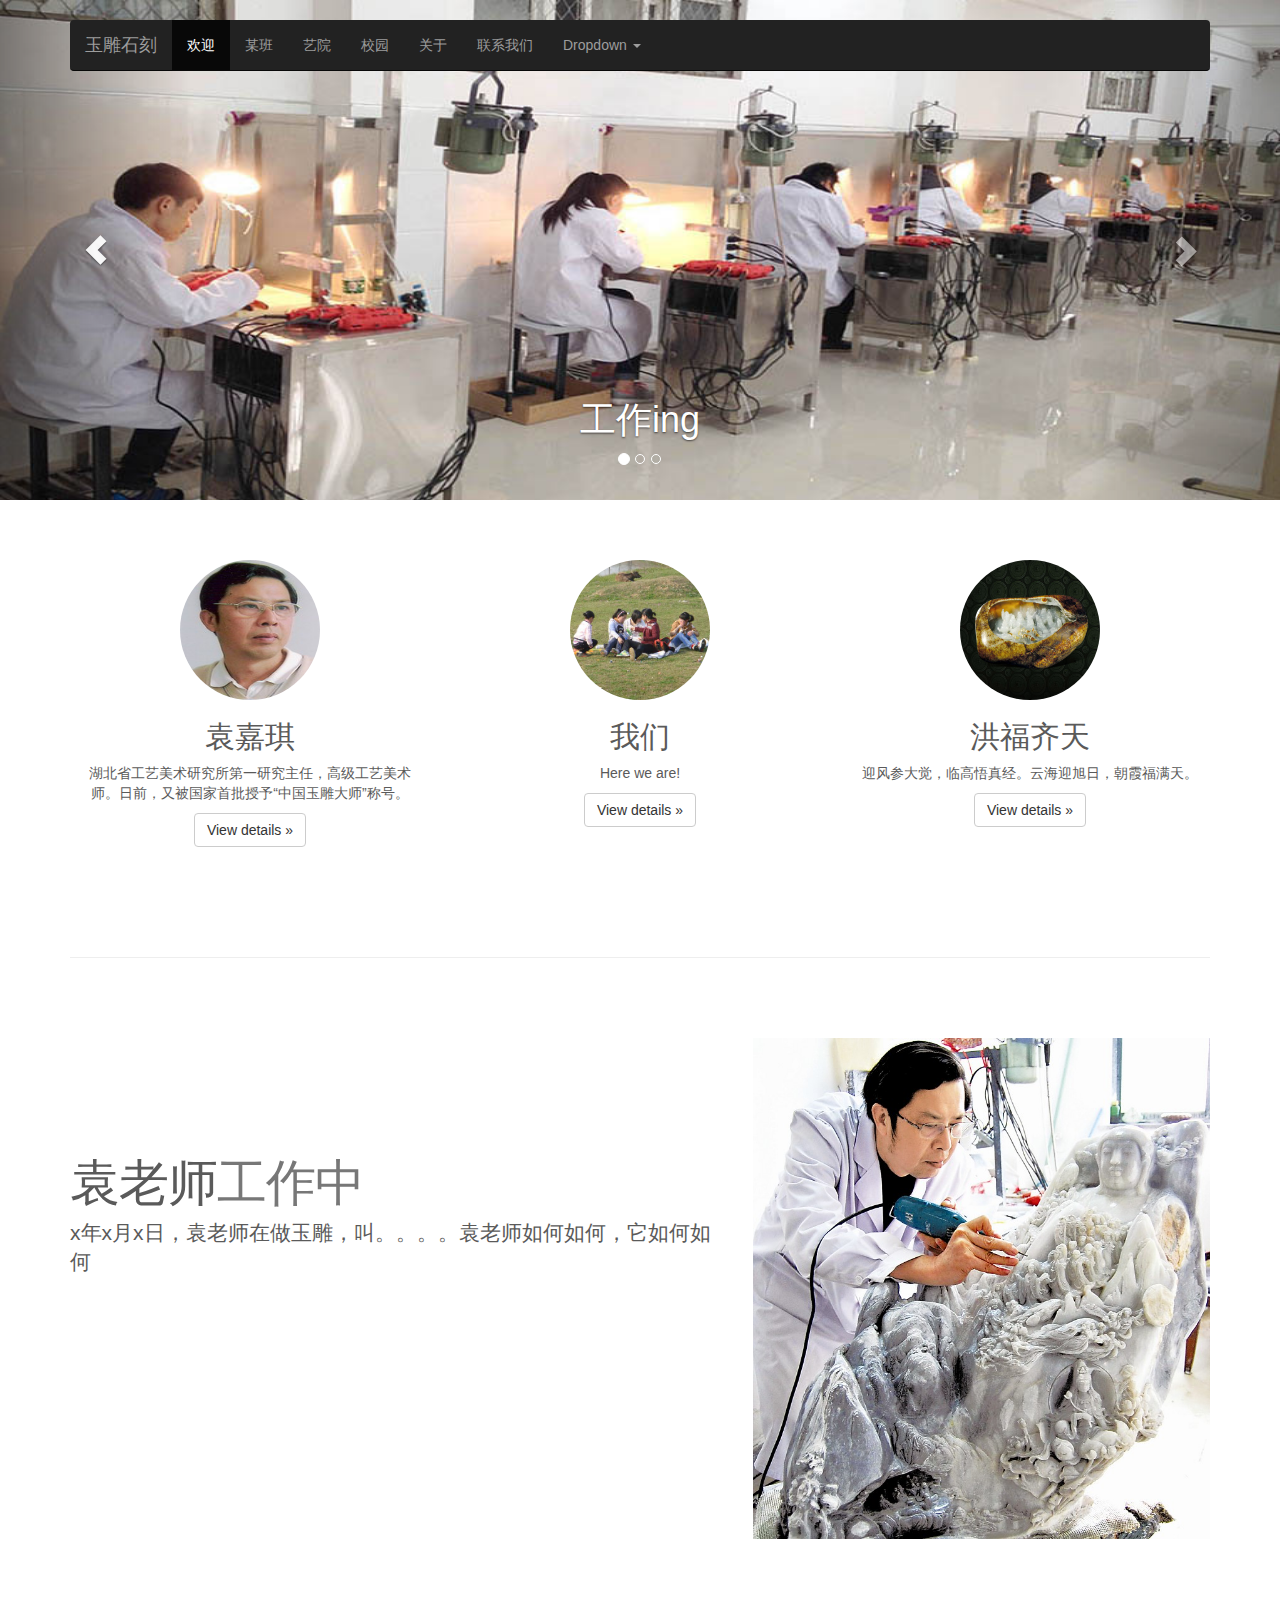
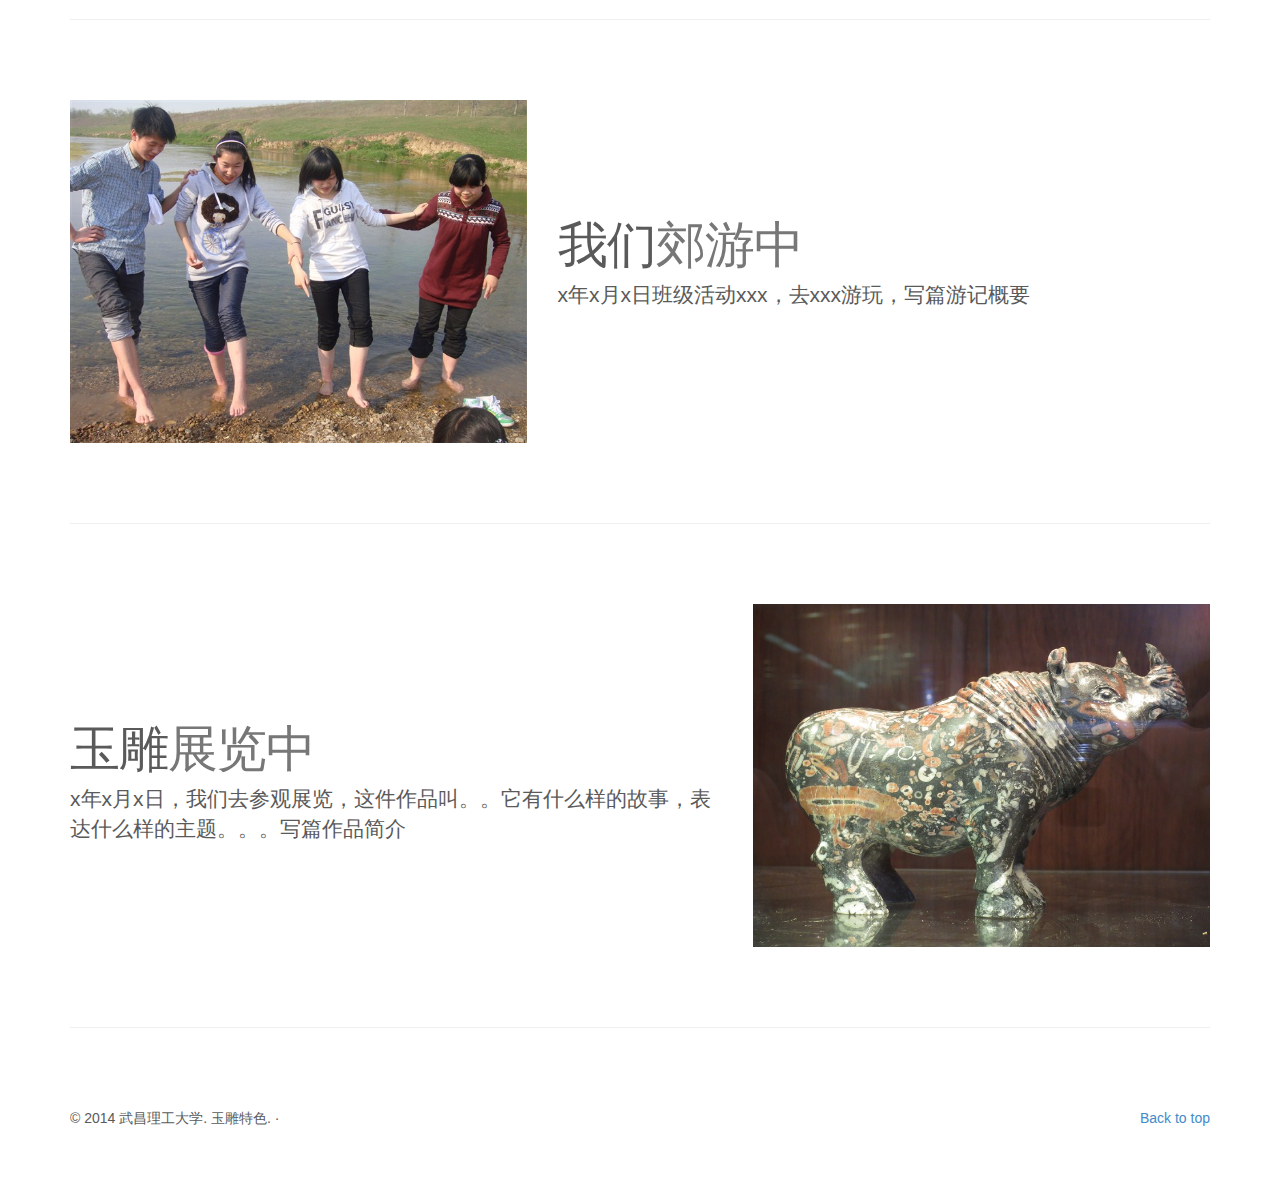
<file: index.htm>
<!DOCTYPE html>
<html lang="en">
  <head>
    <meta charset="utf-8">
    <meta http-equiv="X-UA-Compatible" content="IE=edge">
    <meta name="viewport" content="width=device-width, initial-scale=1">
    <meta name="description" content="For Class">
    <meta name="author" content="xinting">
    <title>Class</title>

    <link href="dist/css/bootstrap.min.css" rel="stylesheet">
    <link href="css/carousel.css" rel="stylesheet">
  </head>
<!-- NAVBAR
================================================== -->
  <body>
    <div class="navbar-wrapper">
      <div class="container">

        <nav class="navbar navbar-inverse navbar-static-top" role="navigation">
          <div class="container">
            <div class="navbar-header">
              <button type="button" class="navbar-toggle collapsed" data-toggle="collapse" data-target="#navbar" aria-expanded="false" aria-controls="navbar">
                <span class="sr-only">Toggle navigation</span>
                <span class="icon-bar"></span>
                <span class="icon-bar"></span>
                <span class="icon-bar"></span>
              </button>
              <a class="navbar-brand" href="#">玉雕石刻</a>
            </div>
            <div id="navbar" class="navbar-collapse collapse">
              <ul class="nav navbar-nav">
                <li class="active"><a href="index.htm">欢迎</a></li>
                <li><a href="class.html">某班</a></li>
                  <li><a href="academy.html">艺院</a></li>
                <li><a href="campus.html">校园</a></li>
                  <li><a href="about.html">关于</a></li>
                  <li><a href="contact.html">联系我们</a></li>
                <li class="dropdown">
                  <a href="#" class="dropdown-toggle" data-toggle="dropdown">Dropdown <span class="caret"></span></a>
                  <ul class="dropdown-menu" role="menu">
                    <li><a href="#">Action</a></li>
                    <li><a href="#">Another action</a></li>
                    <li><a href="#">Something else here</a></li>
                    <li class="divider"></li>
                    <li class="dropdown-header">Nav header</li>
                    <li><a href="#">Separated link</a></li>
                    <li><a href="#">One more separated link</a></li>
                  </ul>
                </li>
              </ul>
            </div>
          </div>
        </nav>

      </div>
    </div>


    <!-- Carousel
    ================================================== -->
    <div id="myCarousel" class="carousel slide" data-ride="carousel">
      <!-- Indicators -->
      <ol class="carousel-indicators">
        <li data-target="#myCarousel" data-slide-to="0" class="active"></li>
        <li data-target="#myCarousel" data-slide-to="1"></li>
        <li data-target="#myCarousel" data-slide-to="2"></li>
      </ol>
      <div class="carousel-inner" role="listbox">
        <div class="item active">
          <img src="img/Desktop/class/work-carousel.jpg" alt="First slide">
          <div class="container">
            <div class="carousel-caption">
              <h1>工作ing</h1><!--
              <p>武昌理工学院是经教育部批准设置的普通本科高校，前身为武汉科技大学中南分校，是一所以工学、管理学为主、多学科协调发展的民办高校。</p>
              <p><a class="btn btn-lg btn-primary" href="#" role="button">Sign up today</a></p>-->
            </div>
          </div>
        </div>
        <div class="item">
          <img src="img/Desktop/academy/academy-carousel.jpg" alt="Second slide">
          <div class="container">
            <div class="carousel-caption">
              <h1>我们学院</h1><!--
              <p>Cras justo odio, dapibus ac facilisis in, egestas eget quam. Donec id elit non mi porta gravida at eget metus. Nullam id dolor id nibh ultricies vehicula ut id elit.</p>
              <p><a class="btn btn-lg btn-primary" href="#" role="button">Learn more</a></p>-->
            </div>
          </div>
        </div>
        <div class="item">
          <img src="img/Desktop/class/we-carousel.jpg" alt="Third slide">
          <div class="container">
            <div class="carousel-caption">
              <h1>老师和我们</h1><!--
              <p>Cras justo odio, dapibus ac facilisis in, egestas eget quam. Donec id elit non mi porta gravida at eget metus. Nullam id dolor id nibh ultricies vehicula ut id elit.</p>
              <p><a class="btn btn-lg btn-primary" href="#" role="button">Browse gallery</a></p>-->
            </div>
          </div>
        </div>
      </div>
      <a class="left carousel-control" href="#myCarousel" role="button" data-slide="prev">
        <span class="glyphicon glyphicon-chevron-left"></span>
        <span class="sr-only">Previous</span>
      </a>
      <a class="right carousel-control" href="#myCarousel" role="button" data-slide="next">
        <span class="glyphicon glyphicon-chevron-right"></span>
        <span class="sr-only">Next</span>
      </a>
    </div><!-- /.carousel -->


    <!-- Marketing messaging and featurettes
    ================================================== -->
    <!-- Wrap the rest of the page in another container to center all the content. -->

    <div class="container marketing">

      <!-- Three columns of text below the carousel -->
      <div class="row">
        <div class="col-lg-4">
          <img class="img-circle" src="img/Desktop/class/Jaqi Yuan/photo.jpg" alt="Generic placeholder image" style="width: 140px; height: 140px;">
          <h2>袁嘉琪</h2>
          <p>湖北省工艺美术研究所第一研究主任，高级工艺美术师。日前，又被国家首批授予“中国玉雕大师”称号。</p>
          <p><a class="btn btn-default" href="yuan.html" role="button">View details &raquo;</a></p>
        </div><!-- /.col-lg-4 -->
        <div class="col-lg-4">
          <img class="img-circle" src="img/Desktop/class/us-circle.jpg" alt="Generic placeholder image" style="width: 140px; height: 140px;">
          <h2>我们</h2>
          <p>Here we are!</p>
          <p><a class="btn btn-default" href="class.html" role="button">View details &raquo;</a></p>
        </div><!-- /.col-lg-4 -->
        <div class="col-lg-4">
          <img class="img-circle" src="img/Desktop/class/Jaqi Yuan/head.jpg" alt="Generic placeholder image" style="width: 140px; height: 140px;">
          <h2>洪福齐天</h2>
          <p>迎风参大觉，临高悟真经。云海迎旭日，朝霞福满天。</p>
          <p><a class="btn btn-default" href="jade.html" role="button">View details &raquo;</a></p>
        </div><!-- /.col-lg-4 -->
      </div><!-- /.row -->


      <!-- START THE FEATURETTES -->

      <hr class="featurette-divider">

      <div class="row featurette">
        <div class="col-md-7">
          <h2 class="featurette-heading">袁老师<span class="text-muted">工作中</span></h2>
          <p class="lead">x年x月x日，袁老师在做玉雕，叫。。。。袁老师如何如何，它如何如何</p>
        </div>
        <div class="col-md-5">
          <img class="featurette-image img-responsive" src="img/Desktop/class/Jaqi Yuan/yuan-work.jpg" alt="Generic placeholder image">
        </div>
      </div>

      <hr class="featurette-divider">

      <div class="row featurette">
        <div class="col-md-5">
          <img class="featurette-image img-responsive" src="img/Desktop/class/us-play.jpg" alt="Generic placeholder image">
        </div>
        <div class="col-md-7">
          <h2 class="featurette-heading">我们<span class="text-muted">郊游中</span></h2>
          <p class="lead">x年x月x日班级活动xxx，去xxx游玩，写篇游记概要</p>
        </div>
      </div>

      <hr class="featurette-divider">

      <div class="row featurette">
        <div class="col-md-7">
          <h2 class="featurette-heading">玉雕<span class="text-muted">展览中</span></h2>
          <p class="lead">x年x月x日，我们去参观展览，这件作品叫。。它有什么样的故事，表达什么样的主题。。。写篇作品简介</p>
        </div>
        <div class="col-md-5">
          <img class="featurette-image img-responsive" src="img/Desktop/class/jade-square.jpg" alt="Generic placeholder image">
        </div>
      </div>

      <hr class="featurette-divider">

      <!-- /END THE FEATURETTES -->


      <!-- FOOTER -->
      <footer>
        <p class="pull-right"><a href="#">Back to top</a></p>
        <p>&copy; 2014 武昌理工大学. 玉雕特色. &middot; </p>
      </footer>

    </div><!-- /.container -->

    <script src="js/jquery-1.11.1.min.js"></script>
    <script src="dist/js/bootstrap.min.js"></script>
    <script src="js/docs.min.js"></script>
  </body>
</html>
</file>
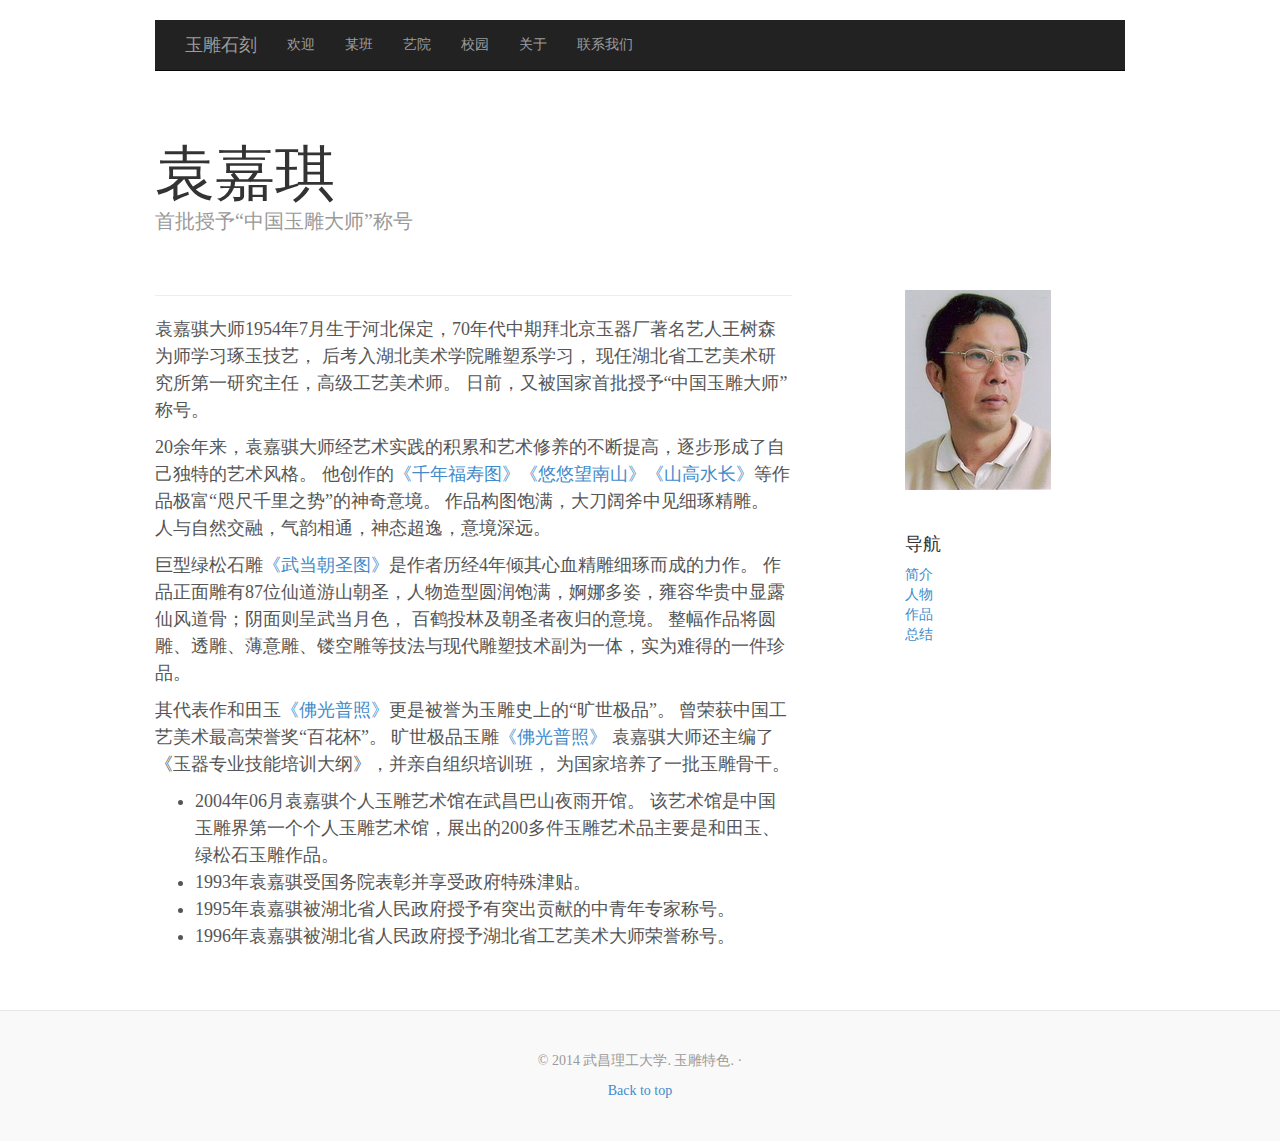
<file: yuan.html>
<!DOCTYPE html>
<!-- saved from url=(0036)http://v3.bootcss.com/examples/blog/ -->
<html lang="en"><head><meta http-equiv="Content-Type" content="text/html; charset=UTF-8">
    <meta charset="utf-8">
    <meta http-equiv="X-UA-Compatible" content="IE=edge">
    <meta name="viewport" content="width=device-width, initial-scale=1">
    <meta name="description" content="">
    <meta name="author" content="">
    <link rel="icon" href="http://v3.bootcss.com/favicon.ico">

    <title>Blog Template for Bootstrap</title>

    <!-- Bootstrap core CSS -->
    <link href="dist/css/bootstrap.min.css" rel="stylesheet">

    <!-- Custom styles for this template -->
    <link href="css/blog.css" rel="stylesheet">
  <style id="style-1-cropbar-clipper">/* Copyright 2014 Evernote Corporation. All rights reserved. */
.en-markup-crop-options {
    top: 18px !important;
    left: 50% !important;
    margin-left: -100px !important;
    width: 200px !important;
    border: 2px rgba(255,255,255,.38) solid !important;
    border-radius: 4px !important;
}

.en-markup-crop-options div div:first-of-type {
    margin-left: 0px !important;
}
</style></head>

  <body>
      <div class="navbar-wrapper">
      <div class="container">

        <nav class="navbar navbar-inverse navbar-static-top" role="navigation">
          <div class="container">
            <div class="navbar-header">
              <button type="button" class="navbar-toggle collapsed" data-toggle="collapse" data-target="#navbar" aria-expanded="false" aria-controls="navbar">
                <span class="sr-only">Toggle navigation</span>
                <span class="icon-bar"></span>
                <span class="icon-bar"></span>
                <span class="icon-bar"></span>
              </button>
              <a class="navbar-brand" href="#">玉雕石刻</a>
            </div>
            <div id="navbar" class="navbar-collapse collapse">
              <ul class="nav navbar-nav">
                <li><a href="index.htm">欢迎</a></li>
                <li><a href="class.html">某班</a></li>
                  <li><a href="academy.html">艺院</a></li>
                <li><a href="campus.html">校园</a></li>
                  <li><a href="about.html">关于</a></li>
                  <li><a href="contact.html">联系我们</a></li>
              </ul>
            </div>
          </div>
        </nav>

      <div class="blog-header">
        <h1 class="blog-title">袁嘉琪</h1>
        <p class="lead blog-description">首批授予“中国玉雕大师”称号</p>
      </div>

      <div class="row">
        <div class="tab-content">
              
        <div id="instr" role="tabpanel" class="col-sm-8 blog-main tab-pane active">
          <div class="blog-post">
            <hr>
            <p>袁嘉骐大师1954年7月生于河北保定，70年代中期拜北京玉器厂著名艺人王树森为师学习琢玉技艺，
后考入湖北美术学院雕塑系学习，
现任湖北省工艺美术研究所第一研究主任，高级工艺美术师。
日前，又被国家首批授予“中国玉雕大师”称号。</p>
            <p>20余年来，袁嘉骐大师经艺术实践的积累和艺术修养的不断提高，逐步形成了自己独特的艺术风格。
                他创作的<a data-toggle="popover" data-trigger="hover" data-content="<img src='img/Desktop/class/Jaqi Yuan/1.jpg'>">《千年福寿图》</a><a data-toggle="popover" data-trigger="hover" data-content="<img src='img/Desktop/class/Jaqi Yuan/1.jpg'>">《悠悠望南山》</a><a data-toggle="popover" data-trigger="hover" data-content="<img src='img/Desktop/class/Jaqi Yuan/1.jpg'>">《山高水长》</a>等作品极富“咫尺千里之势”的神奇意境。
                作品构图饱满，大刀阔斧中见细琢精雕。
                人与自然交融，气韵相通，神态超逸，意境深远。</p>
            <p>
                巨型绿松石雕<a data-toggle="popover" data-trigger="hover" data-content="<img src='img/Desktop/class/Jaqi Yuan/1.jpg'>">《武当朝圣图》</a>是作者历经4年倾其心血精雕细琢而成的力作。
                作品正面雕有87位仙道游山朝圣，人物造型圆润饱满，婀娜多姿，雍容华贵中显露仙风道骨；阴面则呈武当月色，
                百鹤投林及朝圣者夜归的意境。
                整幅作品将圆雕、透雕、薄意雕、镂空雕等技法与现代雕塑技术副为一体，实为难得的一件珍品。</p>
            <p>其代表作和田玉<a data-toggle="popover" data-trigger="hover" data-content="<img src='img/Desktop/class/Jaqi Yuan/1.jpg'>">《佛光普照》</a>更是被誉为玉雕史上的“旷世极品”。
                曾荣获中国工艺美术最高荣誉奖“百花杯”。
                旷世极品玉雕<a data-toggle="popover" data-trigger="hover" data-content="<img src='img/Desktop/class/Jaqi Yuan/1.jpg'>">《佛光普照》</a>
                袁嘉骐大师还主编了《玉器专业技能培训大纲》，并亲自组织培训班，
                为国家培养了一批玉雕骨干。</p>
            <ul>
                <li>2004年06月袁嘉骐个人玉雕艺术馆在武昌巴山夜雨开馆。
                该艺术馆是中国玉雕界第一个个人玉雕艺术馆，展出的200多件玉雕艺术品主要是和田玉、绿松石玉雕作品。</li>
                <li>1993年袁嘉骐受国务院表彰并享受政府特殊津贴。</li>
                <li>1995年袁嘉骐被湖北省人民政府授予有突出贡献的中青年专家称号。</li>
                <li>1996年袁嘉骐被湖北省人民政府授予湖北省工艺美术大师荣誉称号。</li>
            </ul>
          </div><!-- /.blog-post -->
        </div><!-- /.blog-main -->
        
        <div id="person" role="tabpanel" class="col-sm-8 blog-main tab-pane">
          <div class="blog-post">
            <hr>
            <p>袁嘉骐，1．84米的个头，身材颀长匀称，乌发，长脸型，浓眉大眼，鼻梁高且正直，面相年轻，2013年59岁的他，看起来仍然像三四十岁。这也许正应了古人所说的：玉能润五脏，滋毛发，柔筋强骨，美容防腐，轻身延年。25年来，袁嘉骐雕玉如痴如迷，呕心沥血，创造了一件又一件精美绝伦的玉雕艺术品。他和玉长相厮守，耳鬓厮磨，就像李时珍生活在草木中，陈景润生活在数学里，邓亚萍生活在乒乓球里……他说：“玩玉是我生命的全部！”</p>
            <p>袁嘉骐祖籍广东韶关，1954年7月生于河北保定。袁家世代书香，袁嘉骐的父亲早年留学美国，是国内著名的医学专家。良好的家庭教育，使袁嘉骐从小就显示出极强的求知欲和勤奋执著的秉性。他从小
 
酷爱画画。1969年底，15岁的他和姐姐、哥哥一同下放到湖北天门。四年的艰辛生活磨练了他。1973年他因病回城，当过搬运工，服装厂打包工。1975年进省工艺美术厂，从此开始了玉雕生涯。他曾连续两次考入中央工艺美术学院，均由于厂方舍不得放他这棵“摇钱树”而告吹。1978年，厂方选送他到北京学习，拜中国著名玉雕大师王树森、王得龄学艺。1981年，他又考入湖北省艺术学院，师从著名雕塑家刘政德学习雕塑。在玉雕大师中，他是惟一受过系统高等教育的。1987年，他被选调到湖北省工艺美术研究所，任第一研究室主任至今。</p>
            <p>在诸多艺术领域里，也许玉雕最冒风险。</p>
            <p>首先是识玉。凡玉都有皮璞，许多美玉在未去皮之前，简直就像一块极普通的石头。所以，俗话说“神仙难断寸玉”。远的说，春秋时期楚人卞和，三次向楚王献璞玉，前两次都被玉工看成石头，而被以欺君之罪砍掉两条腿。近的说，省里有一位老行家，花3万元买来一块石料，结果竟是废石，巨款化作无尽的叹息。因此，识玉常常使人提心吊胆，深怕一失足成千古恨。而袁嘉骐识玉却有绝招。只要见到美玉，不管外表多么粗糙顽劣，多么普通，他的心就会发跳，他和玉之间仿佛有一种心灵感应。所以，业内同行说他是识玉的天才。
识出了美玉之后，紧接着是设计，即根据玉的大小、形状、色调设计图形。它要求设计者融入玉中，细细揣摩，推陈出新，不能落入前人窠臼。这是最费心血的过程。袁嘉骐说：“相玉可使我神游。”他可以坐在玉前，如呆如痴，通宵达旦。</p>
            <p>然后是琢玉。这是体力和智力的结合，更有意志和运气的巧合。俗话说，铁匠怕长，木匠怕短。和木匠一样，琢玉就是琢去多余的部分。如若琢过了，琢多了，琢裂了，那就再也无法补救。曾经有多少玉器最后毁在一节链环、一个手指上，功败垂成，多年心血化为乌有。所以袁嘉骐说：“琢玉融入了我的生命和热血。”这是一种以柔克刚、以血攻玉的战争，若没有百倍的信心，千倍的耐心，万倍的细心，就不要踏进这个“地狱之门”。二十多年来，袁嘉骐右手紧握钻机，用力将钻头一微米一微米地推进，致使右手食指的第一个关节反弓成九十度。也正是这种顽强不息的精神，造就了一位大成功者。</p>
            <p>1977年，他学习玉雕才一年多，他的绿松石雕《骄杨颂》，就荣获全国玉器评比一等奖。1979年他的绿松石雕《极乐图》赴香港展出轰动一时，拍卖底价达180万元，他被称为“当代杰出玉雕大师”。1986年，他的绿松石雕<a data-toggle="popover" data-trigger="hover" data-content="<img src='img/Desktop/class/Jaqi Yuan/1.jpg'>">《山高水长》</a>荣获中国工艺美术百花奖。1994年，他和妻子皇甫映共同完成的绿松石雕《五当朝圣图》荣获国家最高荣誉奖“真绝杯”，并被当成国宝收藏。</p>

          </div><!-- /.blog-post -->
        </div><!-- /.blog-main -->
              
        <div id="works" role="tabpanel" class="col-sm-8 blog-main tab-pane">
          <div class="blog-post">
            <hr>
            <h2 class="blog-post-title">佛光普照</h2>
            <img src="img/Desktop/class/Jaqi Yuan/4.jpg">
            <p>而代表其最高艺术成就的，当属白玉石雕《佛光普照》。</p>
            <p>这件作品按佛经所言：释迦牟尼背面形成一团火焰，火焰中端坐着“过去和现在的七尊佛祖”而设计。袁嘉骐万万没有想到，佛经所言之情景，在琢玉过程中奇妙地显应了：佛祖造像身后真正出现了正圆的红色光环，恰似一轮佛光与火焰交相辉映。 1998年6月10日，临近完工的《佛光普照》在湖北省工艺美术精品展中引起轰动。人们说，袁嘉骐这次不仅获得了大成功，简直可以说创造了一个奇迹，一件神品！中国珠宝界权威杂志《中国珠宝》赞叹：“实为石破天惊旷古绝伦的世纪之宝，从古至今琢玉史中都不曾有过，真可与古代和氏璧的传说相媲美。这一神奇的‘佛光普照’作为世界之谜还有待剖析与断论。”</p>
            <p>武昌宝通寺住持悟源长老闻讯，特来袁嘉骐家观看。这位见多识广、国际闻名的新加坡籍住持一看，竟呆住了，十分虔诚地对着《佛光普照》参拜起来。随后，他又向袁嘉骐施礼，道：“袁大师，你跟佛有缘呐！你为人间做了一件大好事！这个玉是天上的玉，你把佛祖请到了人间！”</p>
            <p>面对这一成功，袁嘉骐感慨不已。他眼里闪动着泪光，以一种历尽劫难复又重生的心情说：“我做玉这多年，这一次是我冒的最大风险，承担的最大压力，它也把我多年的艺术追求都包容进去了。”</p>
            
            <p>1996年5月，袁嘉骐到昆明参加全国宝玉石学会会议。会上，新疆珠宝商A老板慕名找到袁嘉骐，拿出一摞玉石照片，请他挑选。袁嘉骐一一细看，挑中了一个大料。7月，袁嘉骐如约飞到新疆实地看料。这是一块60公斤的纯白玉料，散发出温润美洁的潜质，令人心动。袁嘉骐当场拿出设计方案。</p>
            <p>哪知A老板心中另有小算盘。原来，两天前，一位台湾商人也看中了这块料，要出高价买。A老板权衡再三，决定把玉料卖给台商。他很尴尬地向袁嘉骐说明了实情。</p>
            <p>袁嘉骐听了好失望。美玉，好像一段美好姻缘，可遇不可求啊！</p>
            <p>“不过，”A老板说，“袁先生，我也不会叫你吃亏。我替你想好了，我有个朋友那里还有两块好玉料，我带你去看看。好不好？”</p>
            <p>袁嘉骐将信将疑，跟着A老板来到另一家玉器商行，在后院看到了这两块料。一块是60公斤的白料，一块是80公斤的枣红料。一看，袁嘉骐不禁心跳加快。尤其这块八十公斤枣红料，外观像一块火烧石，偶露些许玉脉，这是那种容易使人产生幻想、但又不敢冒险买进的料。可就是这块料，使袁嘉骐感到一种神秘的诱惑力，比那块卖给台商的料更让他心动。他压抑着狂喜，搬动一下试试分量，抚摸一阵，找找感觉。他仿佛抚到了一个有灵性的活物。男女恋爱有一见钟情之说，那是生物微电流相谐共振的美妙感应；而袁嘉骐和美玉之间，竟也会一见钟情，这是人与自然之精华相碰撞产生的共鸣，这是非同凡俗的特异禀赋。他站在玉前，如醉如痴，忘记了时间，忘记了周围的人。足有一个小时，只剩他一个人在空旷的院里，蹲着，围着两块料转，直到有人喊“袁先生吃饭了！”他才从神游中回到现实世界。</p>
            <p>“这两块料我看中了！”袁嘉骐在饭桌上淡淡地，却十分肯定地说。</p>
            <p>玉料运回所里，袁嘉骐整日对着这块枣红皮戈壁子玉冥思苦想。突然，一道灵光划过袁嘉骐的脑海：对！为佛祖造像！何不借这块和田宝玉为大德大智的佛祖造像？这是袁嘉骐琢玉二十多年来，第一次产生为佛祖造像的冲动。</p>
          </div><!-- /.blog-post -->
        </div><!-- /.blog-main -->
            
        <div id="conc" role="tabpanel" class="col-sm-8 blog-main tab-pane">
          <div class="blog-post">
            <hr>
            <p></p>1997年9月，袁嘉骐荣获了工艺美术界的最高荣誉“中国工艺美术大师”。他和全国工艺美术各行各业的最高精英来到中南海紫光阁，受到了总理、副总理的亲切接见。然后又来到人民大会堂，全国人大、国务院的领导为他们颁发证书。在这108位大师中，袁嘉骐最年轻。而在玉雕界，全国只有9个大师。这似乎是只有满头华发和满脸皱纹才能得到的荣耀，他还像个小伙子，竟得到了。他手捧鲜花，面对频频闪烁的闪光灯和镜头，难得一笑的他笑着举起了证书。当晚，中央电视台《新闻联播》将他的形象传遍了全世界。</p>
            <p>这时，深圳一家珠宝公司来武汉“挖”他。看到他仍过着极其简朴的生活：住着50年代建的陈旧住房，二室一厅，只有30平方米，四壁斑驳粗糙。一间12平方米的工作室，条件简陋，没有空调，还割出三分之一当厨房。他的月收入还不足千元。这位老板皱起了眉头，用怜悯的口吻说：袁大师的条件太差了嘛！袁嘉骐说：我们单位是个“清水衙门”，就这还是我们所里尽了最大努力照顾我的呢！那老板笑逐颜开了，说：到我们那儿吧！他许以宽敞高档的单元房，高额月薪，一间舒适宽大、设备先进的“大师工作室”。新加坡一个珠宝富商，对袁嘉骐更是求贤若渴，答应给他别墅、小汽车和丰厚的年薪以及高比例的利润分成，请他一家出国定居。</p>
            <p>然而，袁嘉骐对于各方诚聘都婉言谢绝了。“我觉得，”袁嘉骐后来说，“他们那儿商业气味太重，偏重于工艺，而忽视了文化内涵和艺术美学的追求。我不愿被金钱牵着鼻子跑，而放弃事业的追求。再说，是湖北培育了我，人要讲回报。”</p>
            <p>是不是太傻了？</p>
            <p>的确，“天才”常爱冒傻气。这是由于他的胸怀和眼界比一般人更加宽广更加高远之故。在他心里，有一种东西比名和利更高、更重要、更有诱惑力，那就是他所钟爱、所孜孜以求的事业?对至真至善至美的追求。他说，他将义无反顾地沿着这条艰辛的路走下去。</p>

          </div><!-- /.blog-post -->
        </div><!-- /.blog-main -->
              
        </div>

        <div class="col-sm-3 col-sm-offset-1 blog-sidebar">
          <div class="sidebar-module sidebar-module-inset">
            <img src="img/Desktop/class/Jaqi Yuan/photo.jpg">
          </div>
          <div class="sidebar-module">
            <h4>导航</h4>
            <ul class="list-unstyled" role="tab-list">
              <li role="presentation" class="active"><a href="#instr" role="tab" data-toggle="tab">简介</a></li>
                <li role="presentation"><a href="#person" role="tab" data-toggle="tab">人物</a></li>
              <li role="presentation"><a href="#works" role="tab" data-toggle="tab">作品</a></li>
                <li role="presentation"><a href="#conc" role="tab" data-toggle="tab">总结</a></li>
            </ul>
          </div>
          
        </div><!-- /.blog-sidebar -->

      </div><!-- /.row -->

    </div><!-- /.container -->

    <div class="blog-footer">
      <p>&copy; 2014 武昌理工大学. 玉雕特色. &middot; </p>
      <p>
        <a href="">Back to top</a>
      </p>
    </div>
    </div>

    <!-- Bootstrap core JavaScript
    ================================================== -->
    <!-- Placed at the end of the document so the pages load faster -->
    <script src="js/jquery-1.11.1.min.js"></script>
    <script src="dist/js/bootstrap.min.js"></script>
    <script src="js/docs.min.js"></script>
        <script>
            $('a').popover({
                delay: { "show": 200, "hide": 100 },
                html: true
            });
            
        </script>

<div id="global-zeroclipboard-html-bridge" class="global-zeroclipboard-container" title="" style="position: absolute; left: 0px; top: -9999px; width: 15px; height: 15px; z-index: 999999999;" data-original-title="Copy to clipboard">      <object classid="clsid:d27cdb6e-ae6d-11cf-96b8-444553540000" id="global-zeroclipboard-flash-bridge" width="100%" height="100%">         <param name="movie" value="/assets/flash/ZeroClipboard.swf?noCache=1419216923080">         <param name="allowScriptAccess" value="sameDomain">         <param name="scale" value="exactfit">         <param name="loop" value="false">         <param name="menu" value="false">         <param name="quality" value="best">         <param name="bgcolor" value="#ffffff">         <param name="wmode" value="transparent">         <param name="flashvars" value="trustedOrigins=v3.bootcss.com%2C%2F%2Fv3.bootcss.com%2Chttp%3A%2F%2Fv3.bootcss.com">         <embed src="/assets/flash/ZeroClipboard.swf?noCache=1419216923080" loop="false" menu="false" quality="best" bgcolor="#ffffff" width="100%" height="100%" name="global-zeroclipboard-flash-bridge" allowscriptaccess="sameDomain" allowfullscreen="false" type="application/x-shockwave-flash" wmode="transparent" pluginspage="http://www.macromedia.com/go/getflashplayer" flashvars="trustedOrigins=v3.bootcss.com%2C%2F%2Fv3.bootcss.com%2Chttp%3A%2F%2Fv3.bootcss.com" scale="exactfit">                </object></div></body></html>
</file>
<file: css/carousel.css>
/* GLOBAL STYLES
-------------------------------------------------- */
/* Padding below the footer and lighter body text */

body {
  padding-bottom: 40px;
  color: #5a5a5a;
  //font-family: "微软雅黑";
}

.modal {
    text-align: center;
}

.modal img {
    position: relative;
    padding: 10px;
    background: white;
    opacity: 1;
    margin-top: 50px;
}


/* CUSTOMIZE THE NAVBAR
-------------------------------------------------- */

/* Special class on .container surrounding .navbar, used for positioning it into place. */
.navbar-wrapper {
  position: absolute;
  top: 0;
  right: 0;
  left: 0;
  z-index: 20;
}

/* Flip around the padding for proper display in narrow viewports */
.navbar-wrapper > .container {
  padding-right: 0;
  padding-left: 0;
}
.navbar-wrapper .navbar {
  padding-right: 15px;
  padding-left: 15px;
}
.navbar-wrapper .navbar .container {
  width: auto;
}


/* CUSTOMIZE THE CAROUSEL
-------------------------------------------------- */

/* Carousel base class */
.carousel {
  height: 500px;
  margin-bottom: 60px;
}
/* Since positioning the image, we need to help out the caption */
.carousel-caption {
  z-index: 10;
}

/* Declare heights because of positioning of img element */
.carousel .item {
  height: 500px;
  background-color: #777;
}
.carousel-inner > .item > img {
  position: absolute;
  top: 0;
  left: 0;
  min-width: 100%;
  height: 500px;
}
.thumbnail:hover {
    cursor: pointer;
}

.media {
    margin-bottom: 20px;
}

.media img {
    width: 100%;
}

.media a {
    width: 50%;
    transition: 0.5s;
}

.media:hover a {
    width: 80%;
    transition: all 1s;
    transition-delay: 0.5s;
}

/* MARKETING CONTENT
-------------------------------------------------- */

/* Center align the text within the three columns below the carousel */
.marketing .col-lg-4 {
  margin-bottom: 20px;
  text-align: center;
}
.marketing h2 {
  font-weight: normal;
}
.marketing .col-lg-4 p {
  margin-right: 10px;
  margin-left: 10px;
}


/* Featurettes
------------------------- */

.featurette-divider {
  margin: 80px 0; /* Space out the Bootstrap <hr> more */
}

/* Thin out the marketing headings */
.featurette-heading {
  font-weight: 300;
  line-height: 1;
  letter-spacing: -1px;
}


/* RESPONSIVE CSS
-------------------------------------------------- */

@media (min-width: 768px) {
  /* Navbar positioning foo */
  .navbar-wrapper {
    margin-top: 20px;
  }
  .navbar-wrapper .container {
    padding-right: 15px;
    padding-left: 15px;
  }
  .navbar-wrapper .navbar {
    padding-right: 0;
    padding-left: 0;
  }

  /* The navbar becomes detached from the top, so we round the corners */
  .navbar-wrapper .navbar {
    border-radius: 4px;
  }

  /* Bump up size of carousel content */
  .carousel-caption p {
    margin-bottom: 20px;
    font-size: 21px;
    line-height: 1.4;
  }

  .featurette-heading {
    font-size: 50px;
  }
}

@media (min-width: 992px) {
  .featurette-heading {
    margin-top: 120px;
  }
}
</file>
<file: css/blog.css>
/*
 * Globals
 */

body {
  font-family: Georgia, "Times New Roman", Times, serif;
  color: #555;
}

h1, .h1,
h2, .h2,
h3, .h3,
h4, .h4,
h5, .h5,
h6, .h6 {
  margin-top: 0;
  font-family: "Helvetica Neue", Helvetica, Arial, sans-serif;
  font-weight: normal;
  color: #333;
}


/*
 * Override Bootstrap's default container.
 */

@media (min-width: 1200px) {
  .container {
    width: 970px;
  }
}


/*
 * Masthead for nav
 */

.blog-masthead {
  background-color: #428bca;
  -webkit-box-shadow: inset 0 -2px 5px rgba(0,0,0,.1);
          box-shadow: inset 0 -2px 5px rgba(0,0,0,.1);
}

/* Nav links */
.blog-nav-item {
  position: relative;
  display: inline-block;
  padding: 10px;
  font-weight: 500;
  color: #cdddeb;
}
.blog-nav-item:hover,
.blog-nav-item:focus {
  color: #fff;
  text-decoration: none;
}

/* Active state gets a caret at the bottom */
.blog-nav .active {
  color: #fff;
}
.blog-nav .active:after {
  position: absolute;
  bottom: 0;
  left: 50%;
  width: 0;
  height: 0;
  margin-left: -5px;
  vertical-align: middle;
  content: " ";
  border-right: 5px solid transparent;
  border-bottom: 5px solid;
  border-left: 5px solid transparent;
}


/*
 * Blog name and description
 */

.blog-header {
  padding-top: 20px;
  padding-bottom: 20px;
}
.blog-title {
  margin-top: 30px;
  margin-bottom: 0;
  font-size: 60px;
  font-weight: normal;
}
.blog-description {
  font-size: 20px;
  color: #999;
}


/*
 * Main column and sidebar layout
 */

.blog-main {
  font-size: 18px;
  line-height: 1.5;
}

/* Sidebar modules for boxing content */
.sidebar-module {
  padding: 15px;
  margin: 0 -15px 15px;
}
.sidebar-module-inset {
    //text-align: center;
}
.sidebar-module-inset p:last-child,
.sidebar-module-inset ul:last-child,
.sidebar-module-inset ol:last-child {
  margin-bottom: 0;
}

.blog-post img {
    width: 100%;
    margin: 30px 0;
}

/* CUSTOMIZE THE NAVBAR
-------------------------------------------------- */

/* Special class on .container surrounding .navbar, used for positioning it into place. */
.navbar-wrapper {
  position: absolute;
    margin-top: 20px;
  top: 0;
  right: 0;
  left: 0;
  z-index: 20;
}

/* Flip around the padding for proper display in narrow viewports */
.navbar-wrapper > .container {
  padding-right: 0;
  padding-left: 0;
}
.navbar-wrapper .navbar {
  padding-right: 15px;
  padding-left: 15px;
}
.navbar-wrapper .navbar .container {
  width: auto;
}
.popover img {
    height: 300px;
}

/* Pagination */
.pager {
  margin-bottom: 60px;
  text-align: left;
}
.pager > li > a {
  width: 140px;
  padding: 10px 20px;
  text-align: center;
  border-radius: 30px;
}


/*
 * Blog posts
 */

.blog-post {
  margin-bottom: 60px;
}
.blog-post-title {
  margin-bottom: 5px;
  font-size: 40px;
}
.blog-post-meta {
  margin-bottom: 20px;
  color: #999;
}


/*
 * Footer
 */

.blog-footer {
  padding: 40px 0;
  color: #999;
  text-align: center;
  background-color: #f9f9f9;
  border-top: 1px solid #e5e5e5;
}
.blog-footer p:last-child {
  margin-bottom: 0;
}
</file>
